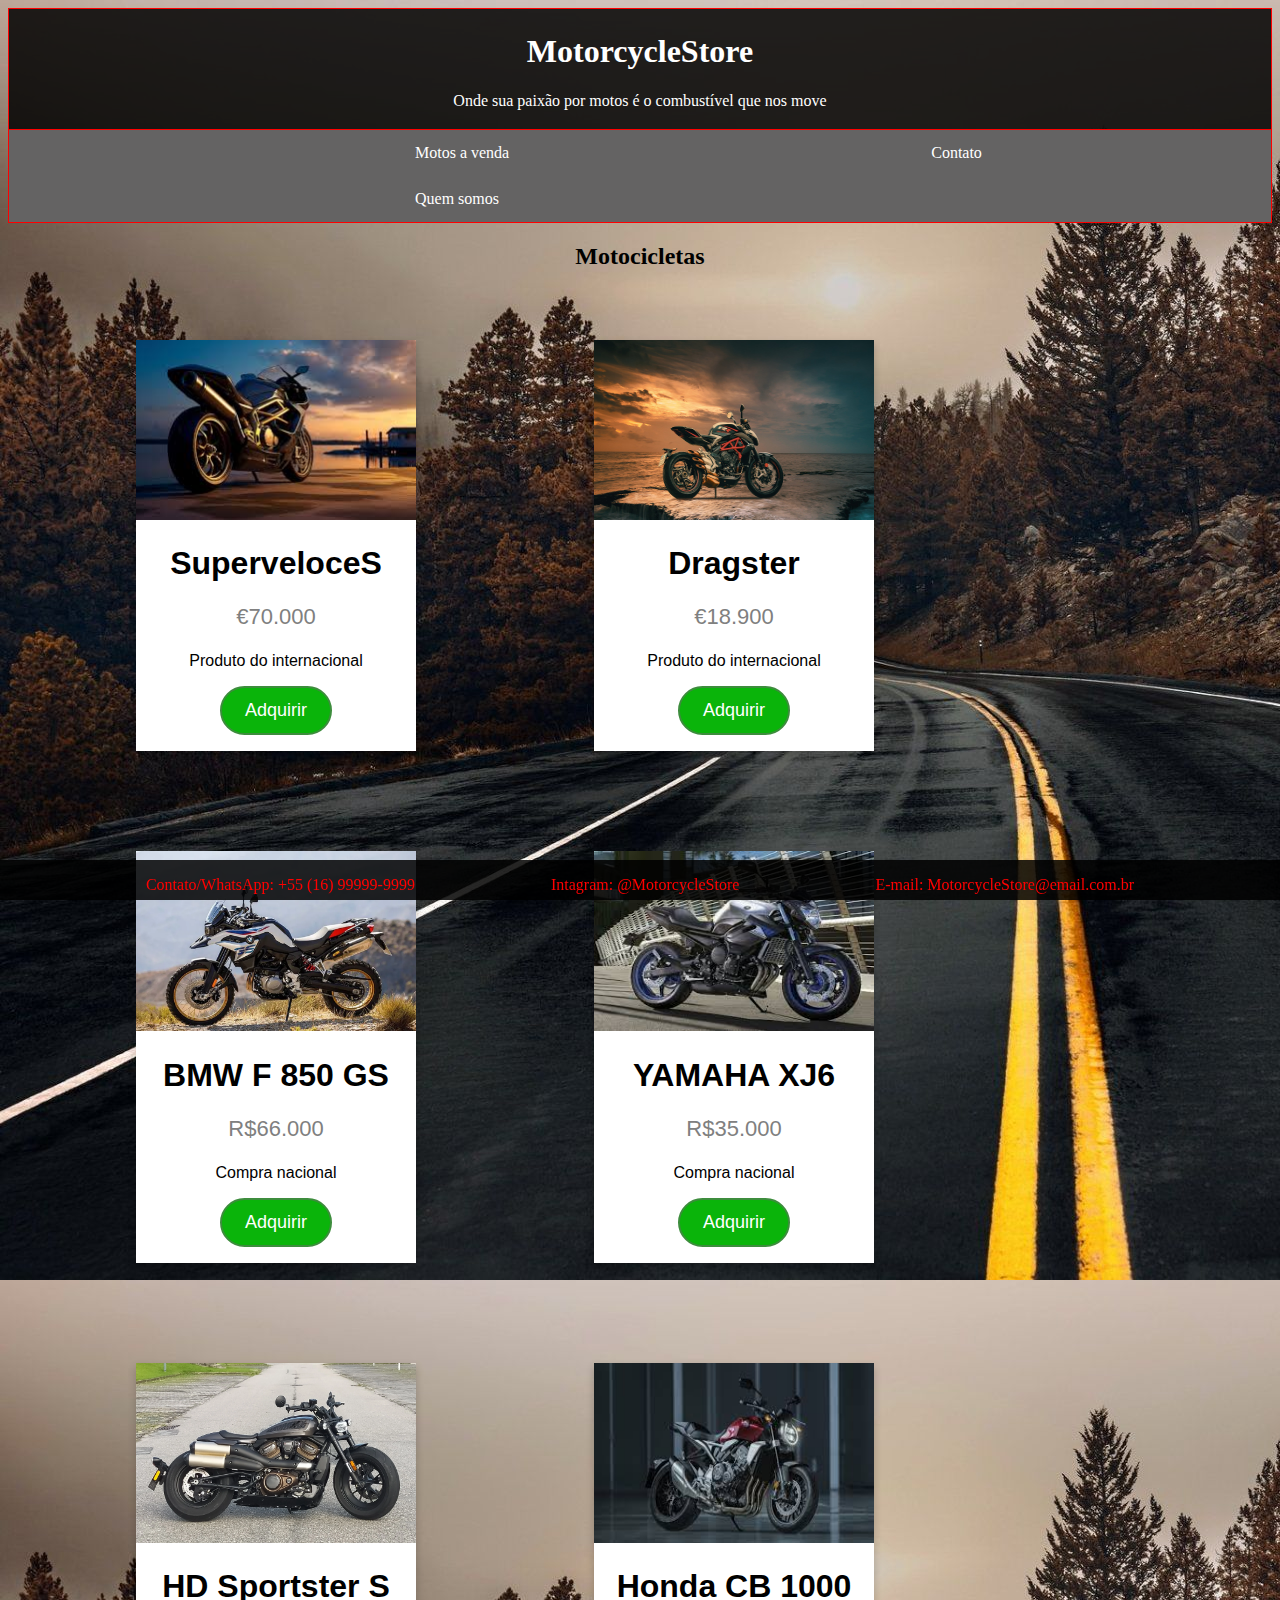
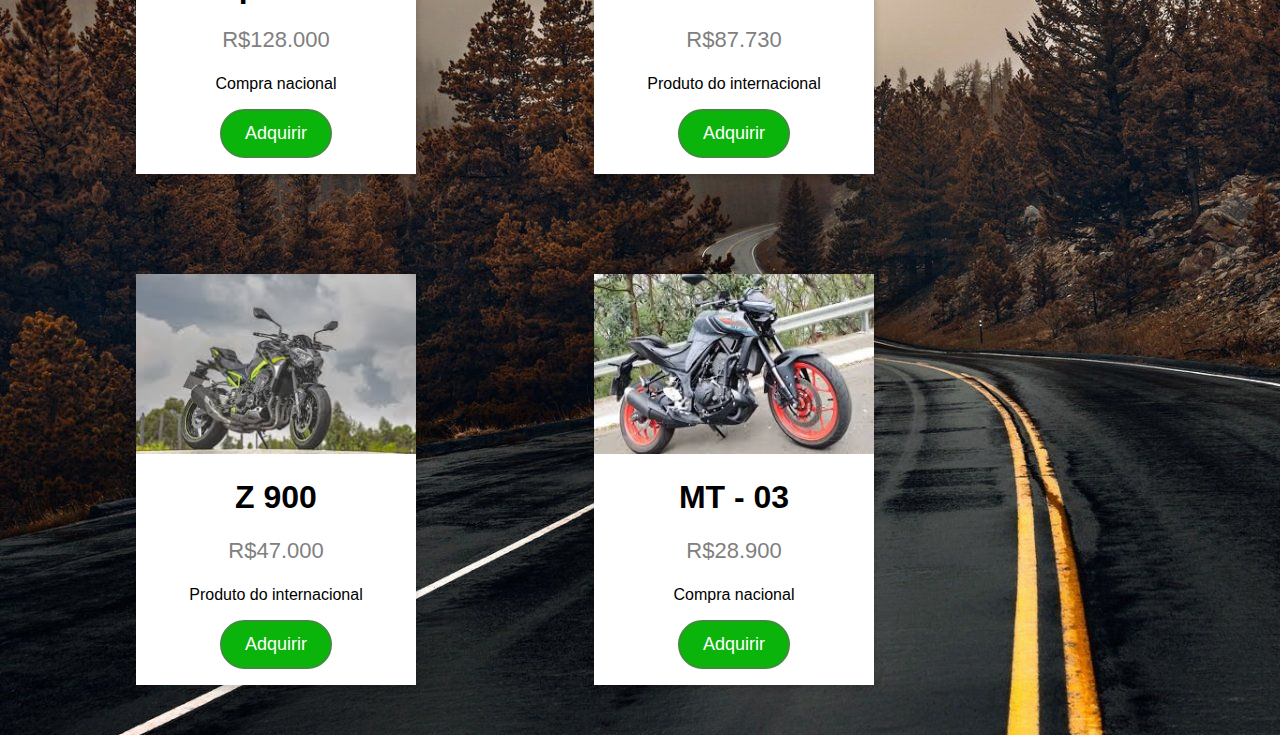
<file: Index.html>
<!DOCTYPE html>
<html lang="pt-br">
<head>
    <meta charset="UTF-8">
    <meta name="viewport" content="width=device-width, initial-scale=1.0">
    <title>MotorcycleStore</title>
    <link rel="stylesheet" href="CSS/style.css">
    <link rel="stylesheet" href="CSS/style.css">
</head>
<style>
  body{
    background-image: url(CSS/estrada.jpg);
  }
</style>
<body>
    <div class="header">
        <h1>MotorcycleStore</h1>
        <p>Onde sua paixão por motos é o combustível que nos move</p>
      </div>
      <div class="topnav">
        <a href="Index.html">Motos a venda</a>
        <a href="Contato.html">Contato</a>
        <a href="Quem somos.html">Quem somos</a>
      </div>  
      <h2 style="text-align:center" class="solid">Motocicletas</h2>

<div class="card">
  <img src="CSS/moto1.png" alt="Superveloce" style="width: 280px; height: 180px;">
  <h1>SuperveloceS</h1>
  <p class="price">€70.000</p>
  <p>Produto do internacional</p>
  <a href="Compra.html"><button>Adquirir</button></a>
  <p></p>
</div>

<div class="card">
  <img src="CSS/moto2.jpg" alt="Dragster" style="width: 280px; height: 180px;">
  <h1>Dragster</h1>
  <p class="price">€18.900</p>
  <p>Produto do internacional</p>
  <a href="Compra.html"><button>Adquirir</button></a>
  <p></p>
</div>

<div class="card">
  <img src="CSS/BMW F 850 GS Adventure.webp" alt="BMW" style="width: 280px; height: 180px;">
  <h1>BMW F 850 GS</h1>
  <p class="price">R$66.000</p>
  <p>Compra nacional</p>
  <a href="Compra.html"><button>Adquirir</button></a>
  <p></p>
</div>

<div class="card">
  <img src="CSS/xj6.jpeg" alt="BMW" style="width: 280px; height: 180px;">
  <h1>YAMAHA XJ6</h1>
  <p class="price">R$35.000</p>
  <p>Compra nacional</p>
  <a href="Compra.html"><button>Adquirir</button></a>
  <p></p>
</div>

<div class="card">
  <img src="CSS/Harley-Davidson Sportster S.webp" alt="BMW" style="width: 280px; height: 180px;">
  <h1>HD Sportster S</h1>
  <p class="price">R$128.000</p>
  <p>Compra nacional</p>
  <a href="Compra.html"><button>Adquirir</button></a>
  <p></p>
</div>

<div class="card">
  <img src="CSS/cb1000.jpeg" alt="Superveloce" style="width: 280px; height: 180px;">
  <h1>Honda CB 1000</h1>
  <p class="price">R$87.730</p>
  <p>Produto do internacional</p>
  <a href="Compra.html"><button>Adquirir</button></a>
  <p></p>
</div>

<div class="card">
  <img src="CSS/z900.jpeg" alt="Dragster" style="width: 280px; height: 180px;">
  <h1>Z 900</h1>
  <p class="price">R$47.000</p>
  <p>Produto do internacional</p>
  <a href="Compra.html"><button>Adquirir</button></a>
  <p></p>
</div>

<div class="card">
  <img src="CSS/mt03.jpeg" alt="BMW" style="width: 280px; height: 180px;">
  <h1>MT - 03</h1>
  <p class="price">R$28.900</p>
  <p>Compra nacional</p>
  <a href="Compra.html"><button>Adquirir</button></a>
  <p></p>
</div>

<div class="footer">
  <p style="white-space: pre;">Contato/WhatsApp: +55 (16) 99999-9999                                  Intagram: @MotorcycleStore                                  E-mail: MotorcycleStore@email.com.br</p>
</div>

</body>
</html>
</file>
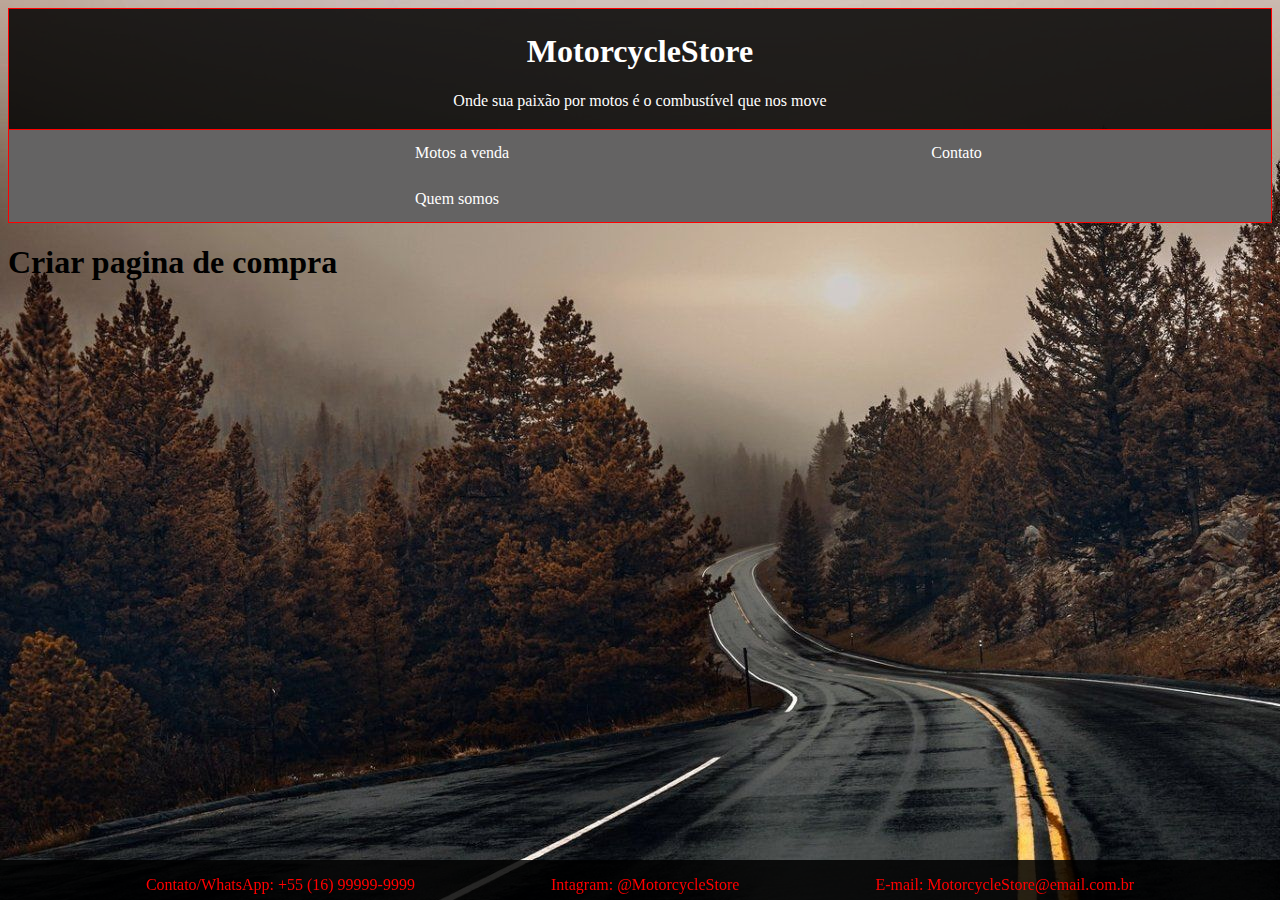
<file: Compra.html>
<!DOCTYPE html>
<html lang="pt-br">
<head>
    <meta charset="UTF-8">
    <meta name="viewport" content="width=device-width, initial-scale=1.0">
    <title>Compra</title>
    <link rel="stylesheet" href="CSS/style.css">
    <link rel="stylesheet" href="CSS/style.css">
</head>
<style>
    body{
    background-image: url(CSS/estrada.jpg);
    }
  </style>
<body>
    <div class="header">
        <h1>MotorcycleStore</h1>
        <p>Onde sua paixão por motos é o combustível que nos move</p>
      </div>
      <div class="topnav">
        <a href="Index.html">Motos a venda</a>
        <a href="Contato.html">Contato</a>
        <a href="Quem somos.html">Quem somos</a>
      </div>
    
<h1>Criar pagina de compra</h1>

<div class="footer">
    <p style="white-space: pre;">Contato/WhatsApp: +55 (16) 99999-9999                                  Intagram: @MotorcycleStore                                  E-mail: MotorcycleStore@email.com.br</p>
</div>

</body>
</html>
</file>
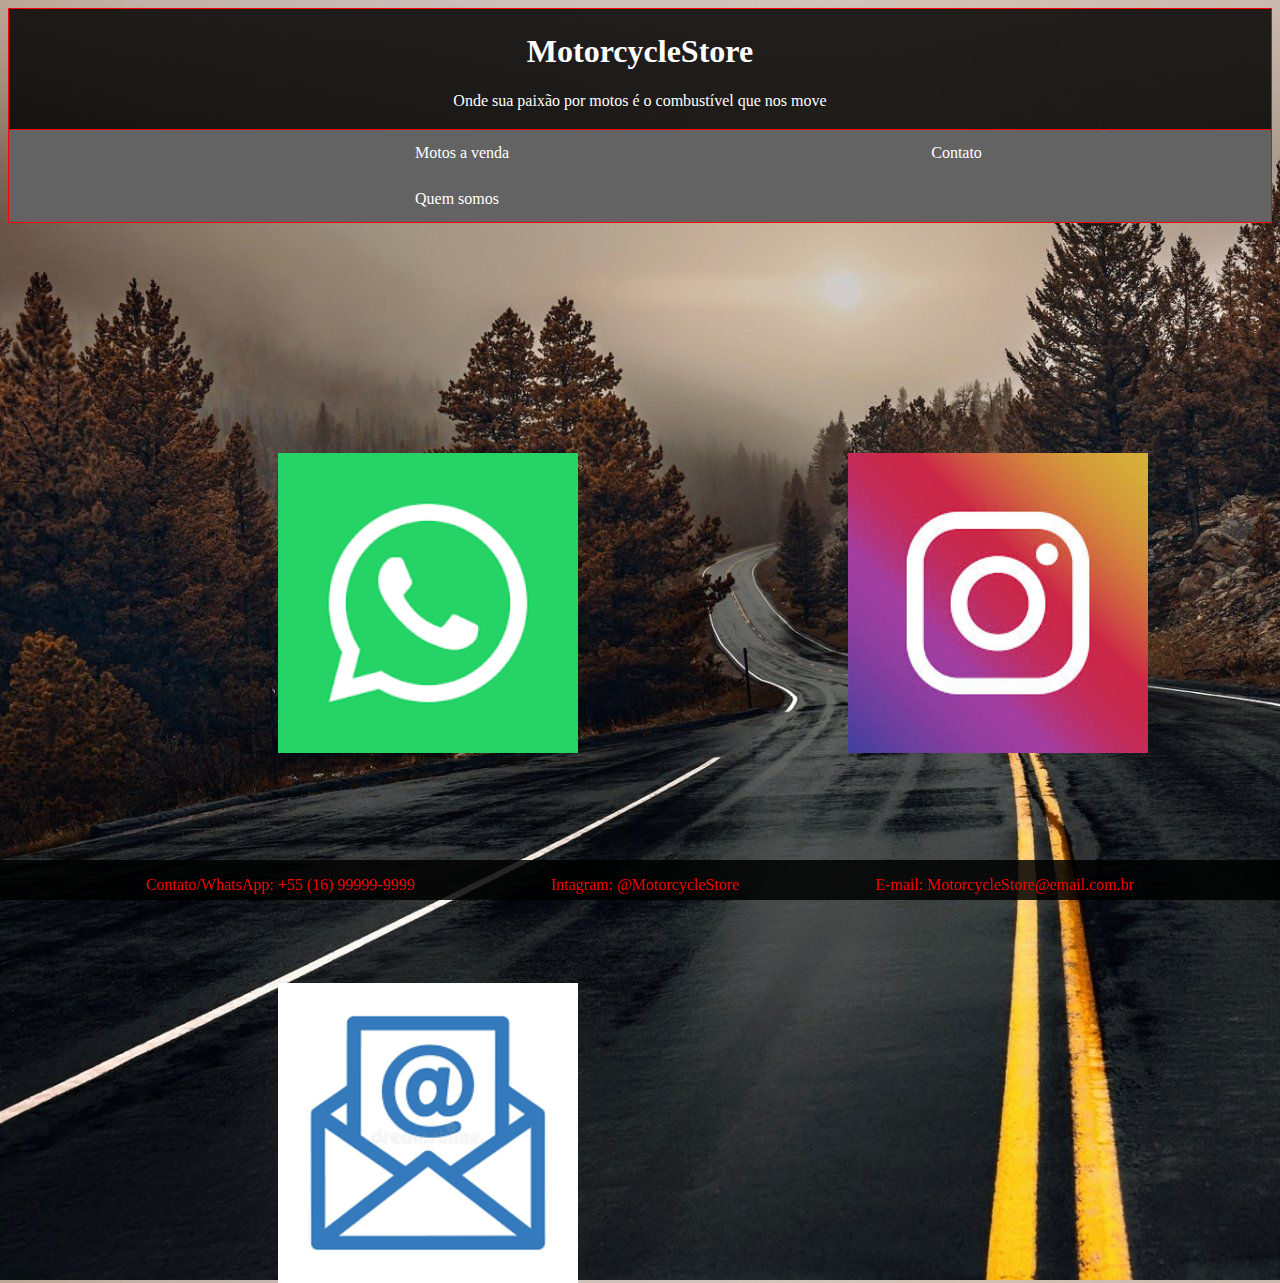
<file: Contato.html>
<!DOCTYPE html>
<html lang="pt-br">
<head>
    <meta charset="UTF-8">
    <meta name="viewport" content="width=device-width, initial-scale=1.0">
    <title>Contato</title>
    <link rel="stylesheet" href="CSS/style.css">
    <link rel="stylesheet" href="CSS/style.css">
</head>
<style>
    body{
      background-image: url(CSS/estrada.jpg);
  }
  </style>
<body>
    <div class="header">
        <h1>MotorcycleStore</h1>
        <p>Onde sua paixão por motos é o combustível que nos move</p>
      </div>
      <div class="topnav">
        <a href="Index.html">Motos a venda</a>
        <a href="Contato.html">Contato</a>
        <a href="Quem somos.html">Quem somos</a>
      </div>

<div class="container">
  <img src="CSS/wpp.png" alt="whatsapp" class="image">
  <div class="overlay">
    <div class="text" style="text-align: left;">
      <a href="https://web.whatsapp.com/">+55 (16) 99999-9999</a></div>
  </div>
</div>

<div class="container">
  <img src="CSS/ig.jpeg" alt="intagram" class="image">
  <div class="overlay">
    <div class="text">
      <a href="https://www.instagram.com/">@MotorcycleStore</a></div>
  </div>
</div>

<div class="container">
  <img src="CSS/email.png" alt="email" class="image">
  <div class="overlay">
    <div class="text">
      <a href="https://login.live.com/login.srf?wa=wsignin1.0&rpsnv=159&ct=1725488745&rver=7.5.2211.0&wp=MBI_SSL&wreply=https%3a%2f%2foutlook.live.com%2fowa%2f%3fnlp%3d1%26cobrandid%3dab0455a0-8d03-46b9-b18b-df2f57b9e44c%26RpsCsrfState%3d09df88ce-830c-21d2-12d4-4ae45634e8e3&id=292841&aadredir=1&CBCXT=out&lw=1&fl=dob%2cflname%2cwld&cobrandid=ab0455a0-8d03-46b9-b18b-df2f57b9e44c">MotorcycleStore@email.com.br</a></div>
  </div>
</div>

    <div class="footer">
      <p style="white-space: pre;">Contato/WhatsApp: +55 (16) 99999-9999                                  Intagram: @MotorcycleStore                                  E-mail: MotorcycleStore@email.com.br</p>
      </div>
      
</body>
</html>
</file>
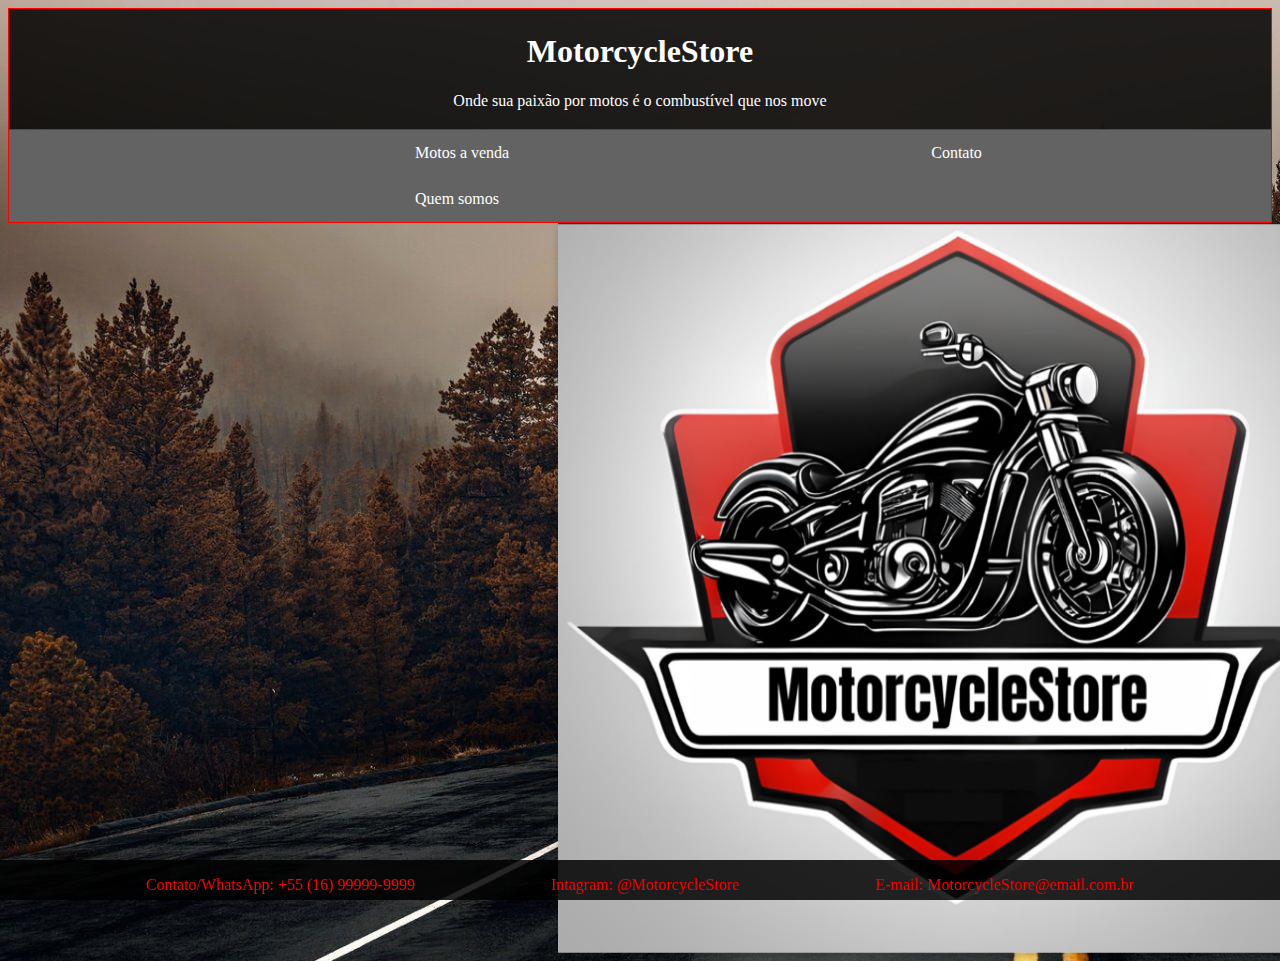
<file: Quem somos.html>
<!DOCTYPE html>
<html lang="pt-br">
<head>
    <meta charset="UTF-8">
    <meta name="viewport" content="width=device-width, initial-scale=1.0">
    <title>Quem somos</title>
    <link rel="stylesheet" href="CSS/style.css">
    <link rel="stylesheet" href="CSS/style.css">
</head>
<style>
    body{
    background-image: url(CSS/estrada.jpg);
    }
  </style>
<body>
    <div class="header">
        <h1>MotorcycleStore</h1>
        <p>Onde sua paixão por motos é o combustível que nos move</p>
      </div>
      <div class="topnav">
        <a href="Index.html">Motos a venda</a>
        <a href="Contato.html">Contato</a>
        <a href="Quem somos.html">Quem somos</a>
      </div>

      <div class="flip-card">
        <div class="flip-card-inner">
          <div class="flip-card-front">
            <img src="CSS/Flipcard.png" alt="Avatar" style="width:800px;height:730px;">
          </div>
          <div class="flip-card-back">
            <br><br><br><br><br>
            <h1>MotorcycleStore</h1>
            <br> 
            <h3>Bem-vindo à MotorcycleStore!</h3>
            <br>
            <h4 style="text-align: center;" class="big">Somos apaixonados por duas rodas e aqui na MotorcycleStore, você encontrará tudo o que precisa para viver essa paixão ao máximo. Desde os últimos lançamentos de motos até uma linha completa de acessórios e peças, estamos prontos para atender a todos os tipos de motociclistas, dos aventureiros aos urbanos.

              Nosso objetivo é garantir que você tenha uma experiência completa, seja na compra da sua nova motocicleta, na manutenção ou na personalização dela. Com um atendimento especializado e uma equipe que entende do assunto, nossa missão é fazer você se sentir seguro e satisfeito em cada quilômetro percorrido.
              
              Seja bem-vindo à MotorcycleStore, onde sua paixão por motos é o combustível que nos move!</h4>
          </div>
        </div>
      </div>

    <div class="footer">
        <p style="white-space: pre;">Contato/WhatsApp: +55 (16) 99999-9999                                  Intagram: @MotorcycleStore                                  E-mail: MotorcycleStore@email.com.br</p>
      </div>
      
</body>
</html>
</file>
<file: CSS/style.css>
.header {
    background-color: rgba(0, 0, 0, 0.849);
    background-position: center;
    color: white;
    padding: 3px;
    text-align: center;
    border: 1px solid red;
  }
  .topnav {
    border: 1px solid red;
    border-top: hidden;
    overflow: hidden;
    background-color: #646363;
  }
  .topnav a {
    float: left;
    display: block;
    color: white;
    text-align: center;
    margin-left: 390px;
    padding: 14px 16px;
    text-decoration: none;
  }
  .topnav a:hover {
    background-color: #ddd;
    color:red;
  }
  .footer {
    background-color: rgba(0, 0, 0, 0.849);
    text-align: center;
    position: fixed;
    left: 0;
    bottom: 0;
    width: 100%;
    height: 40px;
    color: red;
  }
  .card {
    box-shadow: 0 4px 8px 0 rgba(0, 0, 0, 0.2);
    max-width: 300px;
    text-align: center;
    font-family: arial;
    float: inline-start;
    margin: 50px; 
    margin-left: 128px;
    background-color: #ffffff;
  }
  
  .price {
    color: grey;
    font-size: 22px;
  }
  
  .card button {
    border: none;
    outline: 0;
    padding: 12px;
    color: white;
    background-color: rgb(10, 180, 10);
    text-align: center;
    cursor: pointer;
    width: 40%;
    font-size: 18px;
    border-radius: 80px;
    border: 2px solid rgb(61, 141, 61);   
  }
  .card button:hover {
    opacity: 0.7;
  }

  .flip-card {
    background-color: transparent;
    width: 800px;
    height: 730px;
    perspective: 1000px;
    margin-left: 550px;
  }
  
  .flip-card-inner {
    position: relative;
    width: 100%;
    height: 100%;
    text-align: center;
    transition: transform 0.6s;
    transform-style: preserve-3d;
    box-shadow: 0 4px 8px 0 rgba(0,0,0,0.2);
  }
  
  .flip-card:hover .flip-card-inner {
    transform: rotateY(180deg);
  }
  
  .flip-card-front, .flip-card-back {
    position: absolute;
    width: 100%;
    height: 100%;
    -webkit-backface-visibility: hidden;
    backface-visibility: hidden;
  }
  
  .flip-card-front {
    background-color: #bbb;
    color: black;
  }
  
  .flip-card-back {
    background-color:  #bbb;
    color: black;
    transform: rotateY(180deg);
  }
  .big {
    line-height: 1.8;
    word-spacing: 5px;
  }

  .container {
    position: relative;
    width: 300px;
    margin-left: 270px;
    margin-top: 230px;
    float: inline-start;
  }
  
  .image {
    display: block;
    width: 300px;
    height: auto;
  }
  
  .overlay {
    position: absolute;
    bottom: 100%;
    left: 0;
    right: 0;
    background-color: red;
    overflow: hidden;
    width: 100%;
    height:0;
    transition: .5s ease;
  }
  
  .container:hover .overlay {
    bottom: 0;
    height: 100%;
  }
  
  .text {
    color: white;
    font-size: 20px;
    position: absolute;
    top: 50%;
    left: 50%;
    -webkit-transform: translate(-50%, -50%);
    -ms-transform: translate(-50%, -50%);
    transform: translate(-50%, -50%);
    text-align: center;
  }
</file>
